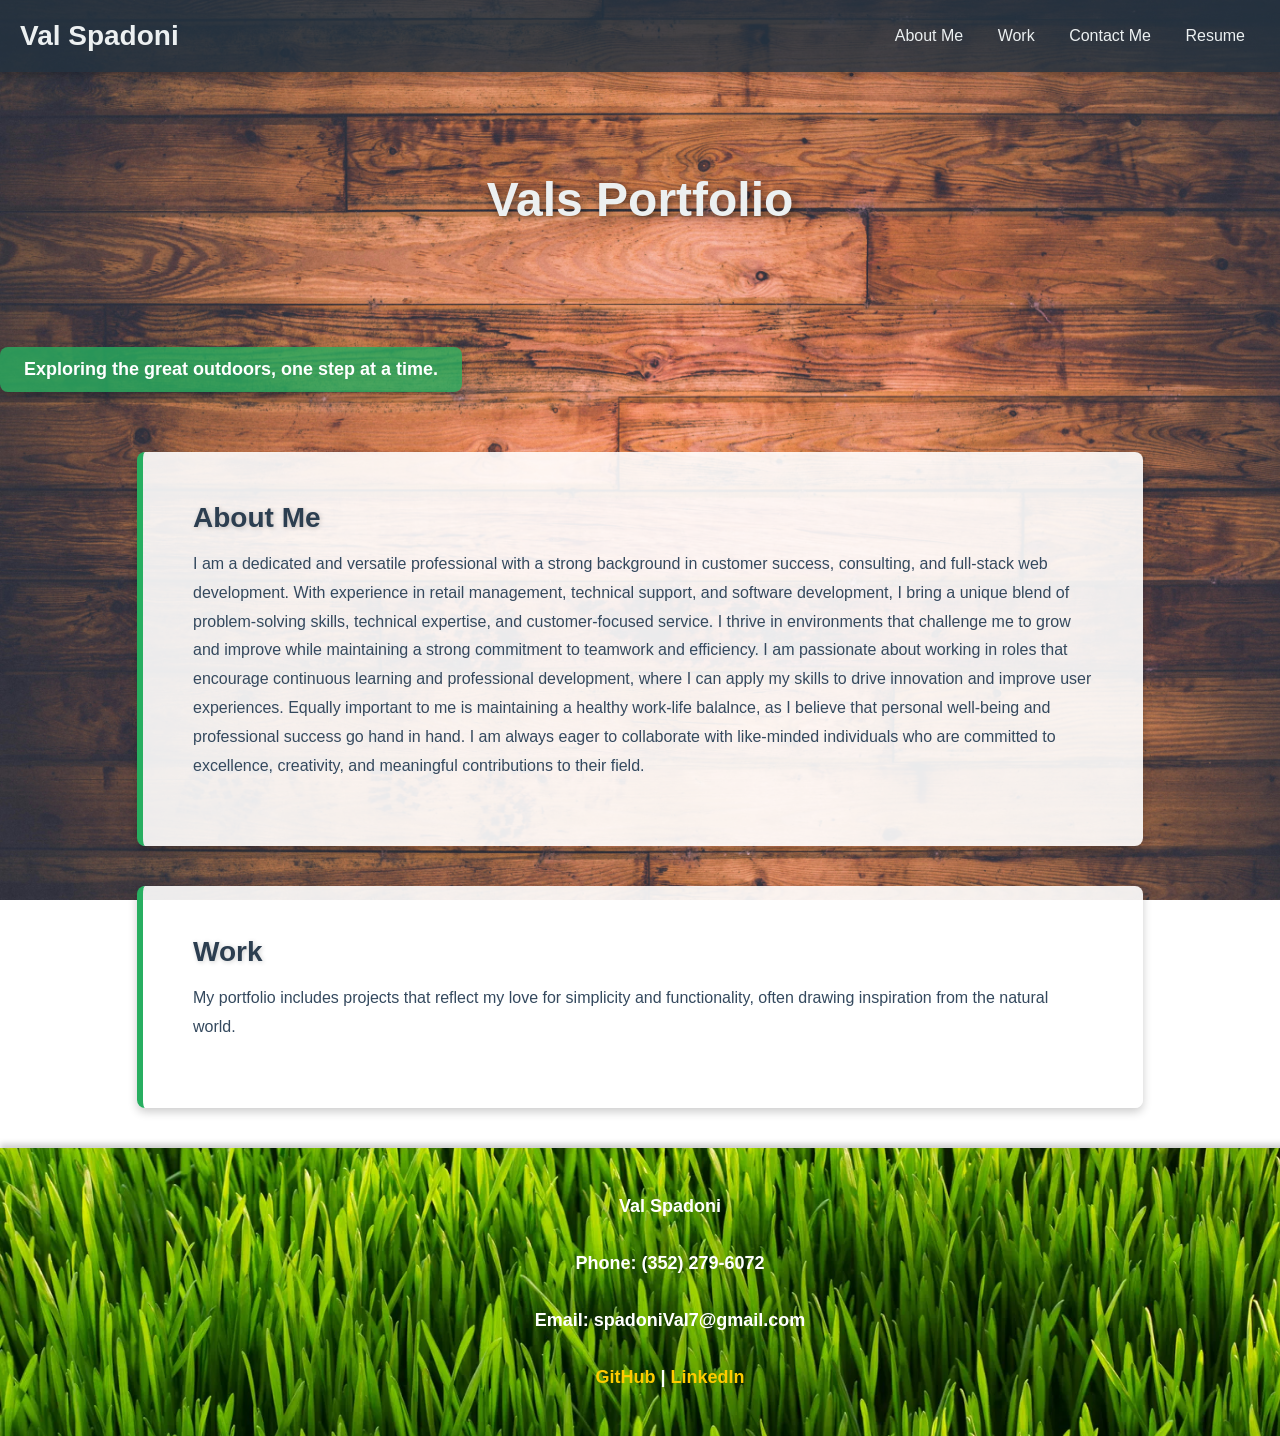
<file: index.html>
<!DOCTYPE html>
<!-- Defines the document type and version of HTML being used -->
<html lang="en">
  <head>
    <meta charset="UTF-8" />
    <!-- Specifies the character encoding for the document -->
    <meta name="viewport" content="width=device-width, initial-scale=1.0" />
    <!-- Ensures proper rendering on mobile devices -->
    <title>Vals Personal Portfolio</title>
    <!-- Sets the title of the webpage -->
    <link rel="stylesheet" href="style.css" />
    <!-- Link to external CSS file -->
  </head>
  <body>
    <div class="navbar">
      <!-- Navigation bar section -->
      <div class="logo">Val Spadoni</div>
      <div class="links">
        <a href="#about">About Me</a>
        <!-- Link to About Me section -->
        <a href="#work">Work</a>
        <!-- Link to Work section -->
        <a href="#contact">Contact Me</a>
        <!-- Link to Contact Me section -->
        <a href="#resume">Resume</a>
        <!-- Link to Resume section -->
      </div>
    </div>
    <div class="header">Vals Portfolio</div>
    <!-- Header section with name -->
    <div class="subtitle">
      Exploring the great outdoors, one step at a time.
    </div>
    <!-- Subtitle section -->
    <div id="about" class="section">
      <!-- About Me section -->
      <h2>About Me</h2>
      <p>I am a dedicated and versatile professional with a strong background in customer success, consulting, and full-stack web development. With experience in retail management, technical support, and software development, I bring a unique blend of problem-solving skills, technical expertise, and customer-focused service. I thrive in environments that challenge me to grow and improve while maintaining a strong commitment to teamwork and efficiency.  
        
        I am passionate about working in roles that encourage continuous learning and professional development, where I can apply my skills to drive innovation and improve user experiences. Equally important to me is maintaining a healthy work-life balalnce, as I believe that personal well-being and professional success go hand in hand. I am always eager to collaborate with like-minded individuals who are committed to excellence, creativity, and meaningful contributions to their field.
      </p>
    </div>
    <div id="work" class="section">
      <!-- Work section -->
      <h2>Work</h2>
      <p>
        My portfolio includes projects that reflect my love for simplicity and
        functionality, often drawing inspiration from the natural world.
      </p>
    </div>
    <div class="footer">
      <!-- Footer section with contact info -->
      <p>Val Spadoni</p>
      <p>Phone: (352) 279-6072</p>
      <p>Email: spadoniVal7@gmail.com</p>
      <p>
        <a href="https://github.com/oooweeee" target="_blank">GitHub</a> |
        <a
          href="https://www.linkedin.com/in/val-spadoni?lipi=urn%3Ali%3Apage%3Ad_flagship3_profile_view_base_contact_details%3BuITQ6iD4QliNS%2FvOViDbDA%3D%3D"
          target="_blank"
          >LinkedIn</a
        >
      </p>
    </div>
  </body>
</html>
</file>
<file: style.css>
/* Global Styles */
body {
    font-family: 'Poppins', sans-serif; /* Sets a modern, clean font style */
    margin: 0;
    padding: 0;
    background: url(assets/background\ image.jpg) no-repeat center center fixed; /* Outdoor-inspired background */
    background-size: cover; /* Ensure the background image covers the entire page */
    color: #2c3e50; /* Muted dark color for readability */
}

/* Navigation Bar */
.navbar {
    display: flex;
    justify-content: space-between;
    align-items: center;
    padding: 20px;
    background-color: rgba(34, 49, 63, 0.8); /* Semi-transparent dark background */
    color: white;
    box-shadow: 0 4px 6px rgba(0, 0, 0, 0.2);
}
.navbar .logo {
    font-size: 28px;
    font-weight: bold;
    color: #ecf0f1; /* Light color for contrast */
}
.navbar a {
    color: #ecf0f1; /* Light text color */
    text-decoration: none;
    padding: 0 15px;
    transition: color 0.3s;
}
.navbar a:hover {
    color: #27ae60; /* Green highlight for hover effect */
}

/* Header Section */
.header {
    text-align: center;
    padding: 100px 20px;
    font-size: 48px;
    font-weight: bold;
    color: #ecf0f1;
    text-shadow: 2px 2px 8px rgba(0, 0, 0, 0.5); /* Adds depth to text */
}

/* Subtitle */
.subtitle {
    background-color: rgba(39, 174, 96, 0.8); /* Green overlay with transparency */
    display: inline-block;
    padding: 12px 24px;
    margin: 20px auto;
    border-radius: 8px;
    font-size: 18px;
    font-weight: bold;
    color: white;
    text-align: center;
    box-shadow: 0 4px 10px rgba(0, 0, 0, 0.2);
}

/* Section Styles */
.section {
    padding: 50px;
    background: rgba(255, 255, 255, 0.9); /* Semi-transparent white */
    margin: 40px auto;
    max-width: 900px;
    border-left: 6px solid #27ae60; /* Nature-inspired green accent */
    border-radius: 8px;
    box-shadow: 0 4px 10px rgba(0, 0, 0, 0.2);
}
.section h2 {
    margin: 0 0 10px;
    font-size: 28px;
    color: #2c3e50;
    text-shadow: 1px 1px 5px rgba(0, 0, 0, 0.2); /* Subtle shadow */
}
.section p {
    font-size: 16px;
    line-height: 1.8;
    color: #34495e; /* Slightly muted for softer readability */
}/* Footer Styling */
/* Footer Section */
.footer {
    display: flex;
    justify-content: center;
    align-items: center;
    flex-direction: column;
    text-align: center;
    padding: 30px;
    background: url('assets/Grass.WEBP') center/cover;
    color: white;
    font-size: 18px;
    font-weight: bold;
    box-shadow: 0 -4px 6px rgba(0, 0, 0, 0.2);
    width: 100%;
}
.footer a {
    color: #ffcc00;
    text-decoration: none;
    font-weight: bold;
}
.footer a:hover {
    text-decoration: underline;
}
</file>
